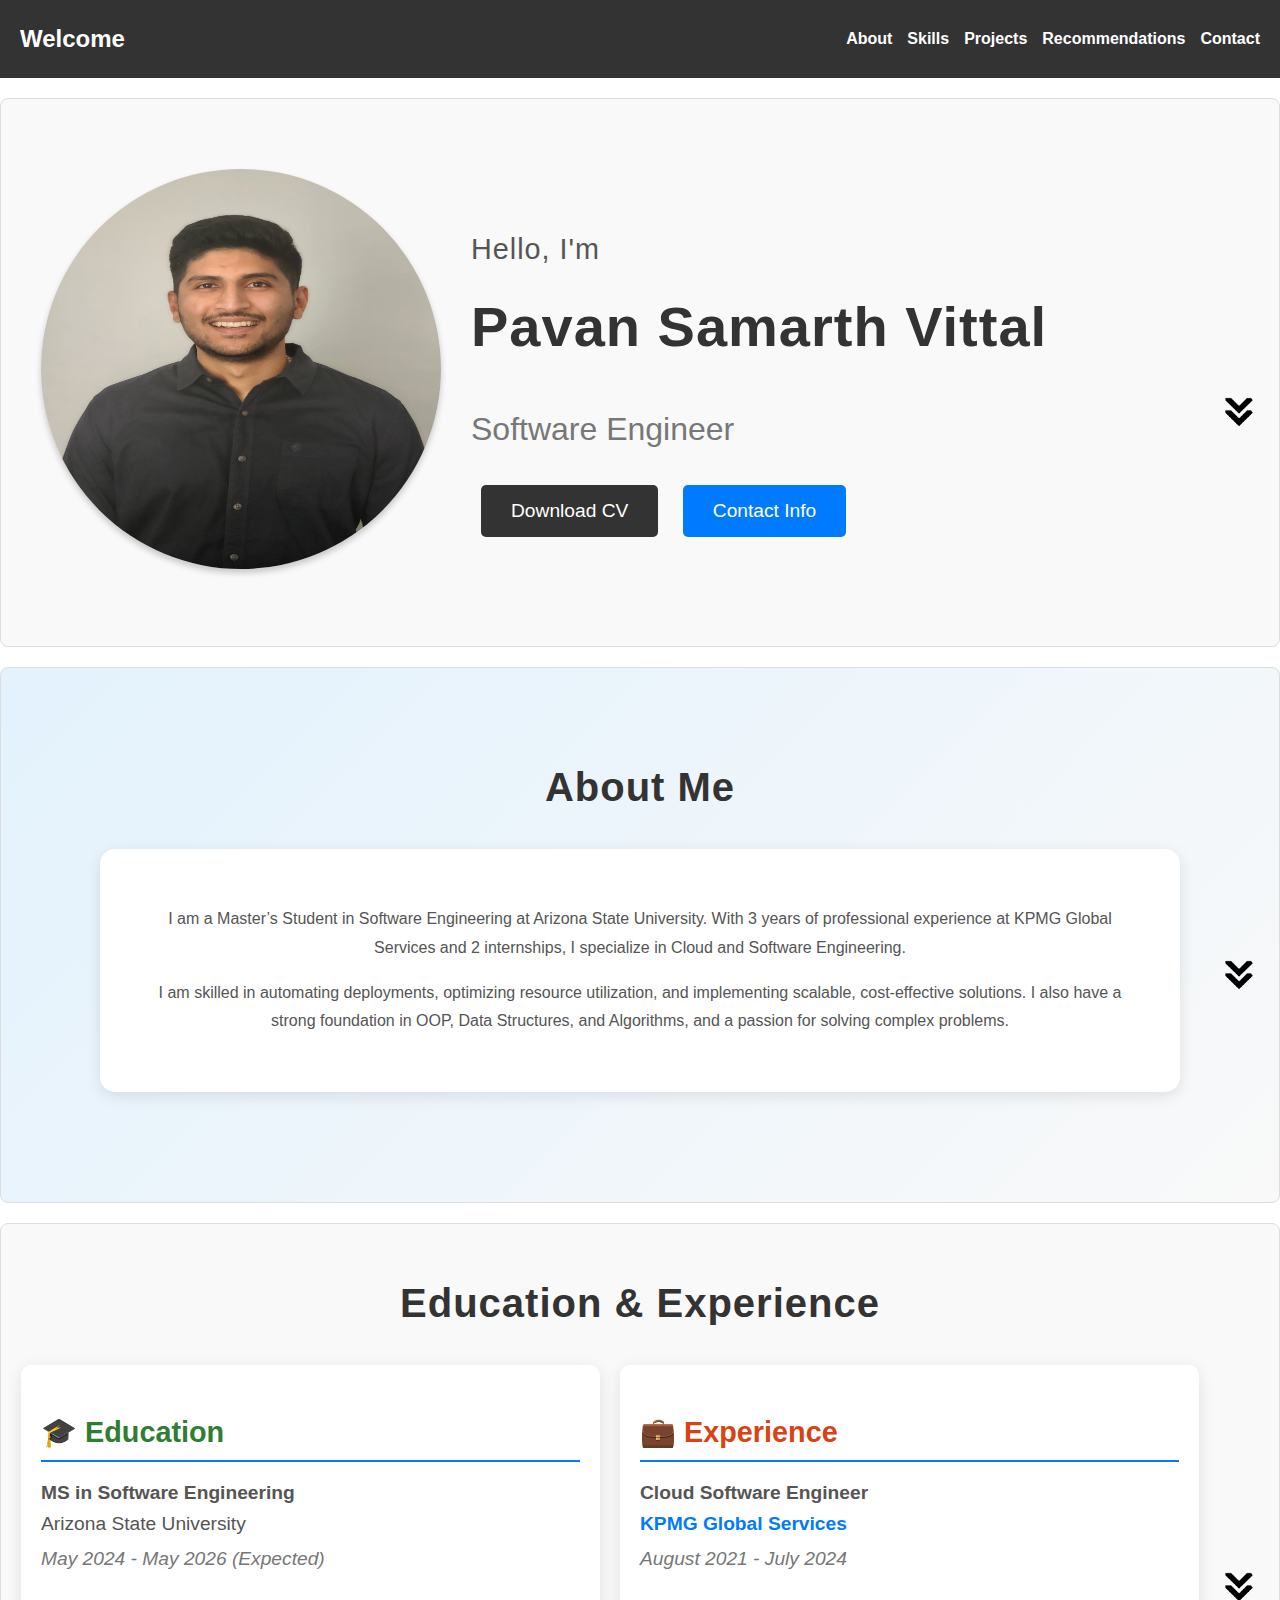
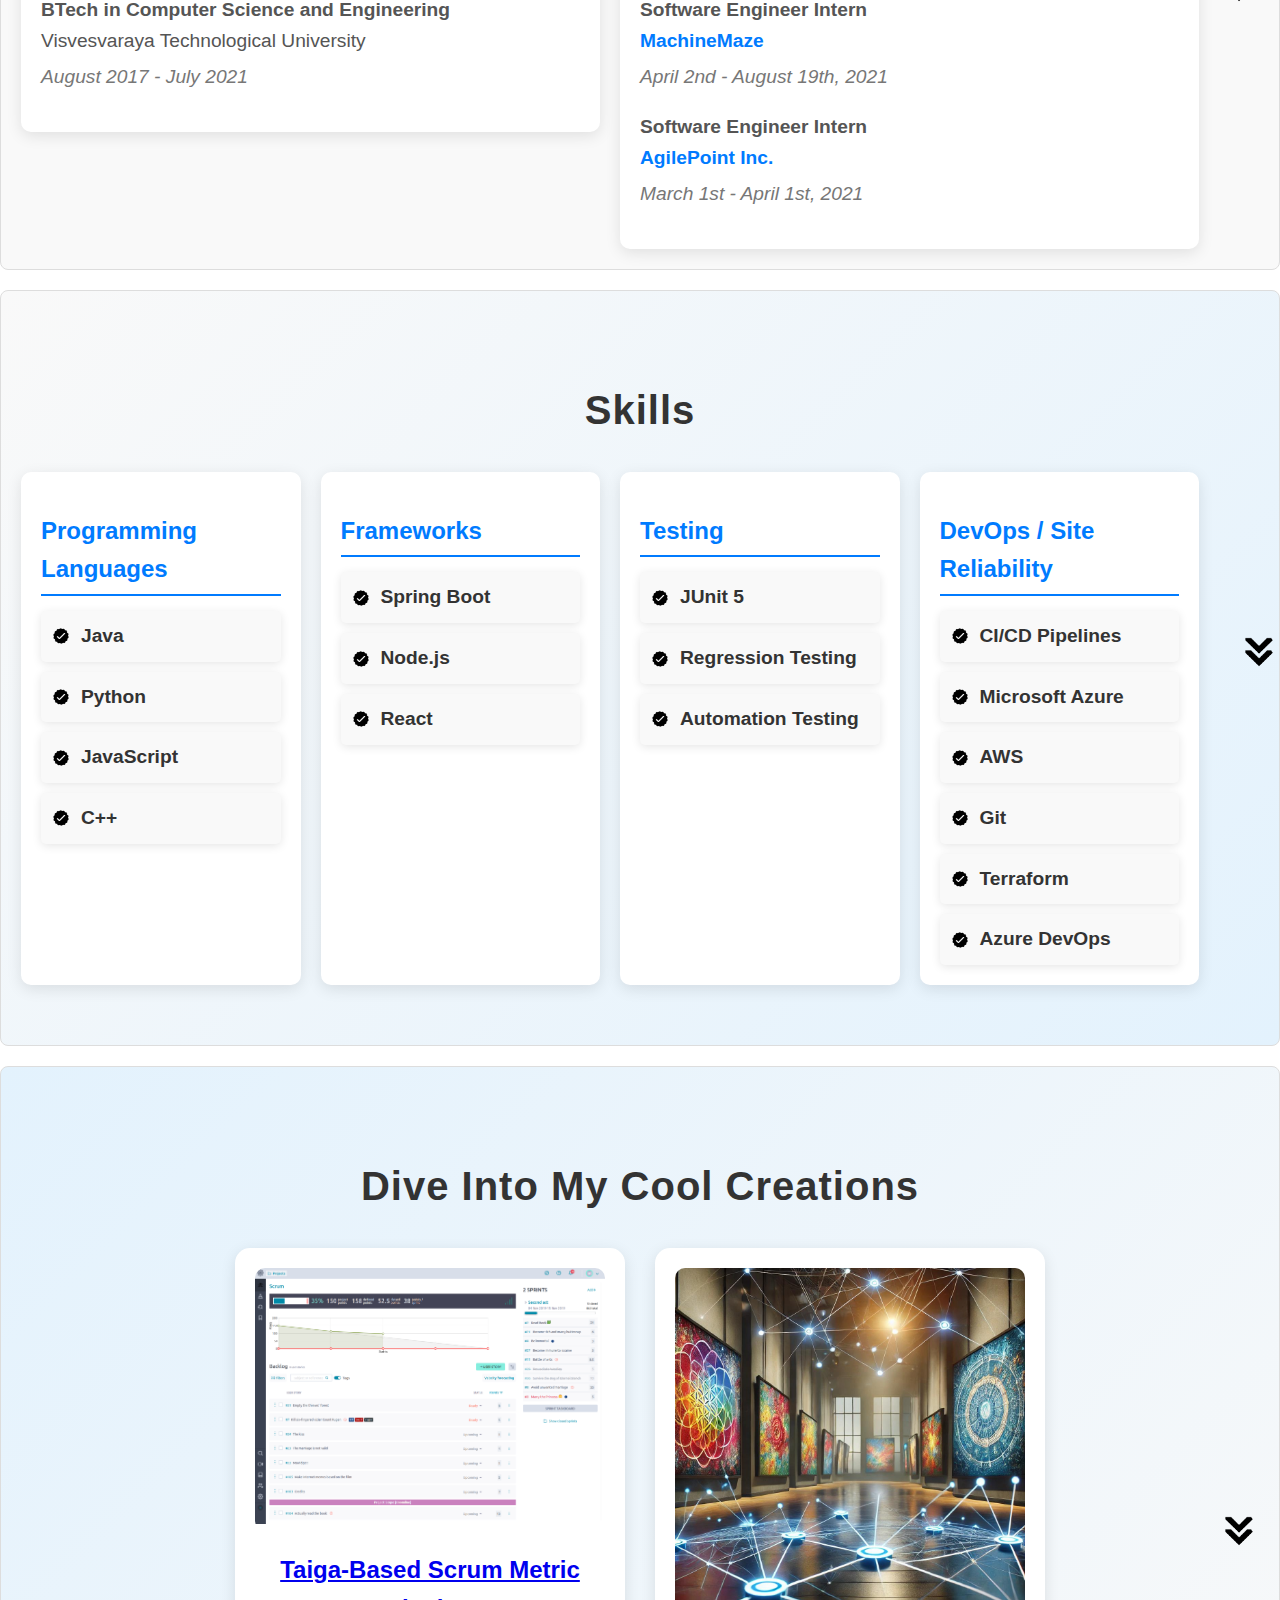
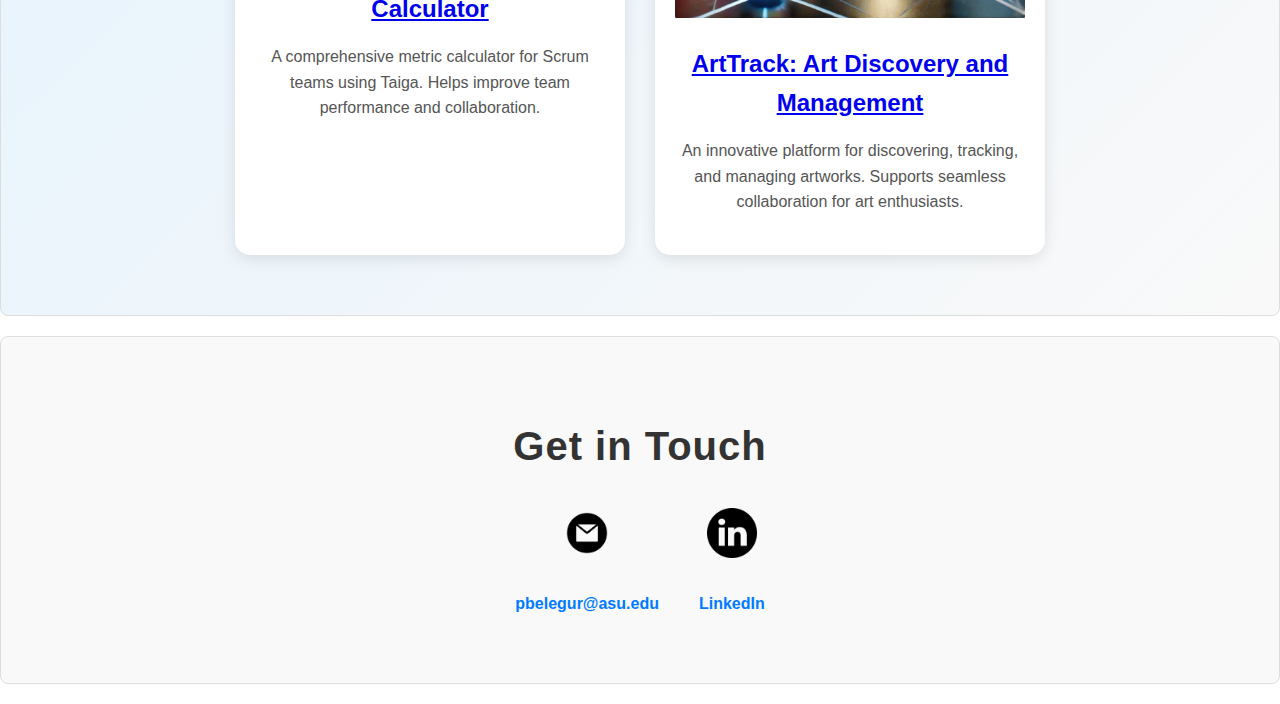
<file: index.html>
<!DOCTYPE html>
<html lang="en">
<head>
    <meta charset="UTF-8">
    <meta name="viewport" content="width=device-width, initial-scale=1.0">
    <title>Pavan Samarth Vittal Portfolio</title>
    <link rel="stylesheet" href="style.css">
</head>
<body>
    <nav id="desktop-nav">
        <div class="logo">Welcome</div>
        <ul class="nav-links">
            <li><a href="#about">About</a></li>
            <li><a href="#experience">Skills</a></li>
            <li><a href="#projects">Projects</a></li>
            <li><a href="#recommendations" id="recommendations-link">Recommendations</a></li>
            <li><a href="#contact">Contact</a></li>
        </ul>
    </nav>

    <section id="profile" class="section">
        <div class="profile-container">
            <div class="profile-photo">
                <img src="./assets/circle.jpeg" alt="Pavan Samarth Vittal Profile Picture">
            </div>
            <div class="profile-details">
                <p class="section__text__p1">Hello, I'm</p>
                <h1 class="title">Pavan Samarth Vittal</h1>
                <p class="section__text__p2">Software Engineer</p>
                <div class="btn-container">
                    <button class="btn btn-color-2" onclick="window.open('./assets/Pavan_resume.pdf')">Download CV</button>
                    <button class="btn btn-color-1" onclick="location.href='#contact'">Contact Info</button>
                </div>
            </div>
        </div>
        <img src="./assets/arrow.png" alt="icon arrow"
            onclick="location.href='#about'" class="icon arrow">
    </section>

<!-- About Me Section -->
<section id="about" class="section">
    <h1 class="section-title">About Me</h1>
    <div class="about-content-box">
        <p>
            I am a Master’s Student in Software Engineering at Arizona State University. 
            With 3 years of professional experience at KPMG Global Services and 2 internships, I specialize in Cloud and Software Engineering.
        </p>
        <p>
            I am skilled in automating deployments, optimizing resource utilization, and implementing scalable, cost-effective solutions. 
            I also have a strong foundation in OOP, Data Structures, and Algorithms, and a passion for solving complex problems.
        </p>
    </div>
    <img src="./assets/arrow.png" alt="icon arrow"
        onclick="scrollToSection('education-experience')" class="icon arrow">
    </button>

</section>

<!-- Education and Experience Section -->
<section id="education-experience" class="section">
    <h1 class="section-title">Education & Experience</h1>
    <div class="edu-exp-container">
        <!-- Education Section -->
        <div class="about-box education">
            <h2>🎓 Education</h2>
            <ul>
                <li>
                    <strong>MS in Software Engineering</strong><br>
                    Arizona State University<br>
                    <em>May 2024 - May 2026 (Expected)</em>
                </li>
                <li>
                    <strong>BTech in Computer Science and Engineering</strong><br>
                    Visvesvaraya Technological University<br>
                    <em>August 2017 - July 2021</em>
                </li>
            </ul>
        </div>
        <!-- Experience Section -->
        <div class="about-box experience">
            <h2>💼 Experience</h2>
            <ul>
                <li>
                    <strong>Cloud Software Engineer</strong><br>
                    <a href="https://kpmg.com/in/en/services/advisory/consulting/business-consulting/digital-engineering-and-quality/devops-consulting-services.html" target="_blank">KPMG Global Services</a><br>
                    <em>August 2021 - July 2024</em>
                </li>
                <li>
                    <strong>Software Engineer Intern</strong><br>
                    <a href="https://machinemaze.com/" target="_blank">MachineMaze</a><br>
                    <em>April 2nd - August 19th, 2021</em>
                </li>
                <li>
                    <strong>Software Engineer Intern</strong><br>
                    <a href="https://www.agilepoint.com/" target="_blank">AgilePoint Inc.</a><br>
                    <em>March 1st - April 1st, 2021</em>
                </li>
            </ul>
        </div>
    </div>
    <!-- Move button outside the edu-exp-container -->
    <img src="./assets/arrow.png" alt="icon arrow"
        onclick="location.href='#experience'" class="icon arrow">
</section>


    <section id="experience" class="section">
        <!-- <p class="section__text__p1">Cool Stuff I have learnt till now</p> -->
        <h1 class="section-title">Skills</h1>
        <div class="experience-details-container">
            <!-- Programming Languages -->
            <div class="details-container">
                <h2 class="experience-sub-title">Programming Languages</h2>
                <div class="article-container">
                    <article>
                        <img src="./assets/checkmark.png" alt="Experience icon" class="icon">
                        <h3>Java</h3>
                    </article>
                    <article>
                        <img src="./assets/checkmark.png" alt="Experience icon" class="icon">
                        <h3>Python</h3>
                    </article>
                    <article>
                        <img src="./assets/checkmark.png" alt="Experience icon" class="icon">
                        <h3>JavaScript</h3>
                    </article>
                    <article>
                        <img src="./assets/checkmark.png" alt="Experience icon" class="icon">
                        <h3>C++</h3>
                    </article>
                </div>
            </div>
            <!-- Frameworks -->
            <div class="details-container">
                <h2 class="experience-sub-title">Frameworks</h2>
                <div class="article-container">
                    <article>
                        <img src="./assets/checkmark.png" alt="Experience icon" class="icon">
                        <h3>Spring Boot</h3>
                    </article>
                    <article>
                        <img src="./assets/checkmark.png" alt="Experience icon" class="icon">
                        <h3>Node.js</h3>
                    </article>
                    <article>
                        <img src="./assets/checkmark.png" alt="Experience icon" class="icon">
                        <h3>React</h3>
                    </article>
                </div>
            </div>
            <!-- Testing -->
            <div class="details-container">
                <h2 class="experience-sub-title">Testing</h2>
                <div class="article-container">
                    <article>
                        <img src="./assets/checkmark.png" alt="Experience icon" class="icon">
                        <h3>JUnit 5</h3>
                    </article>
                    <article>
                        <img src="./assets/checkmark.png" alt="Experience icon" class="icon">
                        <h3>Regression Testing</h3>
                    </article>
                    <article>
                        <img src="./assets/checkmark.png" alt="Experience icon" class="icon">
                        <h3>Automation Testing</h3>
                    </article>
                </div>
            </div>
            <!-- DevOps / Site Reliability -->
            <div class="details-container">
                <h2 class="experience-sub-title">DevOps / Site Reliability</h2>
                <div class="article-container">
                    <article>
                        <img src="./assets/checkmark.png" alt="Experience icon" class="icon">
                        <h3>CI/CD Pipelines</h3>
                    </article>
                    <article>
                        <img src="./assets/checkmark.png" alt="Experience icon" class="icon">
                        <h3>Microsoft Azure</h3>
                    </article>
                    <article>
                        <img src="./assets/checkmark.png" alt="Experience icon" class="icon">
                        <h3>AWS</h3>
                    </article>
                    <article>
                        <img src="./assets/checkmark.png" alt="Experience icon" class="icon">
                        <h3>Git</h3>
                    </article>
                    <article>
                        <img src="./assets/checkmark.png" alt="Experience icon" class="icon">
                        <h3>Terraform</h3>
                    </article>
                    <article>
                        <img src="./assets/checkmark.png" alt="Experience icon" class="icon">
                        <h3>Azure DevOps</h3>
                    </article>
                </div>
            </div>
            <img src="./assets/arrow.png" alt="icon arrow"
                onclick="location.href='#projects'" class="icon-arrow-skills">
        </div>
    </section>
    
    <section id="projects" class="section">
        <h1 class="section-title">Dive Into My Cool Creations</h1>
        <div class="projects-container">
            <!-- Project 1 -->
            <div class="project-card">
                <div class="project-img-container">
                    <img
                        src="./assets/porject-1.png"
                        alt="Taiga-Based Scrum Metric Calculator"
                        class="project-img"
                    />
                </div>
                <h2 class="project-title">
                    <a href="https://github.com/SER515asu/ser515-maroons-404" target="_blank">
                        Taiga-Based Scrum Metric Calculator
                    </a>
                </h2>
                <p class="project-description">
                    A comprehensive metric calculator for Scrum teams using Taiga. Helps improve team performance and collaboration.
                </p>
            </div>
            <!-- Project 2 -->
            <div class="project-card">
                <div class="project-img-container">
                    <img
                        src="./assets/project-2.png"
                        alt="ArtTrack"
                        class="project-img"
                    />
                </div>
                <h2 class="project-title">
                    <a href="https://github.com/rachitkulkarni9/artTrack_Team15" target="_blank">
                        ArtTrack: Art Discovery and Management
                    </a>
                </h2>
                <p class="project-description">
                    An innovative platform for discovering, tracking, and managing artworks. Supports seamless collaboration for art enthusiasts.
                </p>
            </div>
        </div>
        <img src="./assets/arrow.png" alt="icon arrow"
            onclick="location.href='#contact'" class="icon arrow">
    </section>
    

    <section id="recommendations" class="hidden">
        <div class="recommendations-header">
            <h1>Recommendations</h1>
            <p>
                I am deeply grateful for the feedback and recommendations shared by my colleagues and mentors. 
                Their words reflect the collaborative and impactful experiences we've shared. 
            </p>
            <a href="https://www.linkedin.com/in/pavan-samarth/details/recommendations/?detailScreenTabIndex=0" 
               target="_blank" class="linkedin-link">View Recommendations on LinkedIn</a>
        </div>
        <div class="recommendation-extended-container">
            <div class="recommendation-card">
                <h3>Divya Shetty</h3>
                <p>Assistant Manager | Cloud Engineering | Automating Infrastructure, CICD | AWS, Azure</p>
                <p class="recommendation-date">August 4, 2024</p>
                <p class="recommendation-text">
                    Joining our team as a fresh graduate, Pavan demonstrated remarkable growth and potential, quickly becoming a key contributor. He developed a strong understanding of cloud platforms such as Azure and made significant contributions to our DevOps processes. Notably, Pavan excelled in stakeholder communication and his proactive attitude and willingness to tackle challenges had a substantial impact on our team's success. I highly recommend Pavan for any cloud and DevOps role, he will undoubtedly be a valuable asset to any team.
                </p>
                <a href="https://www.linkedin.com/in/divyashetty3092/" target="_blank" class="linkedin-link">View LinkedIn Profile</a>
            </div>
            <div class="recommendation-card">
                <h3>Prajwal Madhyastha</h3>
                <p>Cloud Engineering | KPMG</p>
                <p class="recommendation-date">July 30, 2024</p>
                <p class="recommendation-text">
                    I have had the pleasure of working with Pavan for over two and a half years, during which time he has consistently impressed me with his technical skills, dedication, and growth mindset. His positive attitude and collaborative spirit make him a pleasure to work with.
                </p>
                <a href="https://www.linkedin.com/in/prajwal-madhyastha-a205a5ba/" target="_blank" class="linkedin-link">View LinkedIn Profile</a>
            </div>
            <div class="recommendation-card">
                <h3>Sudhanshu Kumar</h3>
                <p>Senior DevOps Engineer at KPMG UK</p>
                <p class="recommendation-date">July 29, 2024</p>
                <p class="recommendation-text">
                    Pavan's ability to take independent charge of complex projects and drive them to successful completion is truly impressive. His dedication, coupled with his proactive attitude and willingness to go the extra mile, ensures that he always delivers high-quality results.
                </p>
                <a href="https://www.linkedin.com/in/sudhanshu-kumar-5604ab224/" target="_blank" class="linkedin-link">View LinkedIn Profile</a>
            </div>
            <div class="recommendation-card">
                <h3>Manisha Naik</h3>
                <p>AWS/Azure DevOps Engineer | Agile Project Management | FinOps</p>
                <p class="recommendation-date">July 27, 2024</p>
                <p class="recommendation-text">
                    It's not often that you come across someone who is both creative and determined, but that's exactly what you'll find in Pavan. I am glad to have worked with him and highly recommend him to potential employers.
                </p>
                <a href="https://www.linkedin.com/in/manisha-naik-09b69215a/" target="_blank" class="linkedin-link">View LinkedIn Profile</a>
            </div>
            <div class="recommendation-card">
                <h3>Nadia Rowbotham</h3>
                <p>Senior DevOps Engineer</p>
                <p class="recommendation-date">July 24, 2024</p>
                <p class="recommendation-text">
                    Pavan is a skilled DevOps engineer with expertise in Terraform, CI/CD, and Azure. Pavan's technical skills, work ethic, and ability to teach make him an invaluable asset to any team.
                </p>
                <a href="https://www.linkedin.com/in/nadiarowbotham/" target="_blank" class="linkedin-link">View LinkedIn Profile</a>
            </div>
        </div>
        <img src="./assets/arrow.png" alt="icon arrow"
            onclick="location.href='#contact'" class="icon arrow">
    </section>
    
    <section id="contact" class="section">
        <h1 class="section-title">Get in Touch</h1>
        <div class="contact-container">
            <div class="contact-item">
                <img src="./assets/email.png" alt="Email Icon">
                <p>
                    <a href="https://mail.google.com/mail/?view=cm&fs=1&to=pbelegur@asu.edu" target="_blank">
                        pbelegur@asu.edu
                    </a>
                </p>
            </div>
            <div class="contact-item">
                <img src="./assets/linkedin.png" alt="LinkedIn Icon">
                <p><a href="https://www.linkedin.com/in/pavan-samarth/">LinkedIn</a></p>
            </div>
        </div>
    </section>
    <script src="script.js"></script>
</body>
</html>
</file>
<file: style.css>
/* General Reset */
body {
    margin: 0;
    padding: 0;
    font-family: Arial, sans-serif;
    line-height: 1.6;
}

nav {
    display: flex;
    justify-content: space-between;
    align-items: center;
    background-color: #333;
    color: white;
    padding: 10px 20px;
    position: sticky;
    top: 0;
    z-index: 1000;
}

.logo {
    font-size: 1.5em;
    font-weight: bold;
}

.nav-links {
    list-style: none;
    display: flex;
    gap: 15px;
}

.nav-links li a {
    color: white;
    text-decoration: none;
    font-weight: bold;
    transition: color 0.3s;
}

.nav-links li a:hover {
    color: #00bcd4;
}

/* Profile Section */
.profile-container {
    display: flex;
    align-items: center;
    padding: 50px 20px;
    background: #f9f9f9;
}

.profile-photo img {
    width: 400px;
    height: 400px;
    border-radius: 50%;
    margin-right: 30px;
    box-shadow: 0 4px 6px rgba(0, 0, 0, 0.2);
}

.profile-details {
    flex: 1;
}

.profile-details p.section__text__p1 {
    font-size: 1.8em;
    color: #555;
    margin-bottom: 10px;
}

.section-title {
    font-size: 2.5rem; /* Same font size as Education & Experience */
    font-weight: bold; /* Ensure boldness matches */
    color: #333; /* Same color for all titles */
    text-align: center; /* Center alignment */
    margin-bottom: 20px;
}

.profile-details h1.title {
    font-size: 3.5em;
    margin: 10px 0;
    color: #333;
}

.profile-details p.section__text__p2 {
    font-size: 2em;
    color: #777;
    margin-bottom: 20px;
}

.btn-container .btn {
    margin: 10px;
    padding: 15px 30px;
    border: none;
    border-radius: 5px;
    font-size: 1.2em;
    cursor: pointer;
    transition: background 0.3s;
}

.btn-color-1 {
    background-color: #007bff;
    color: white;
}

.btn-color-2 {
    background-color: #333;
    color: white;
}

.btn-color-1:hover, .btn-color-2:hover {
    opacity: 0.8;
}

/* About Me Section */
#about {
    padding: 60px 20px;
    background: linear-gradient(135deg, #e3f2fd, #f9f9f9);
}

.section-title {
    text-align: center;
    font-size: 2.5em;
    color: #333;
    margin-bottom: 30px;
    font-weight: bold;
    letter-spacing: 1px;
}

/* About Content Box */
.about-content-box {
    background: #fff;
    padding: 40px; /* Increased padding for more content space */
    border-radius: 15px;
    box-shadow: 0 4px 15px rgba(0, 0, 0, 0.1);
    margin-bottom: 50px;
    line-height: 1.8;
    color: #555;
    max-width: 1000px; /* Wider box */
    height: auto; /* Flexible height */
    margin-left: auto;
    margin-right: auto;
    text-align: center;
}

/* About Grid */
.about-grid {
    display: flex;
    gap: 40px; /* Increased gap for better spacing */
    justify-content: center;
    align-items: flex-start;
    flex-wrap: wrap;
}

/* Education and Experience Boxes */
.about-box {
    flex: 1; /* Equal size for both boxes */
    background: #ffffff;
    padding: 20px;
    border-radius: 10px;
    box-shadow: 0 4px 15px rgba(0, 0, 0, 0.1);
}

.about-box h2 {
    font-size: 1.8em;
    color: #333;
    margin-bottom: 10px;
    border-bottom: 2px solid #007bff;
    padding-bottom: 5px;
}

.experience-section {
    display: flex; /* Enables flexbox layout */
    align-items: center; /* Aligns the box and button vertically */
    justify-content: flex-start; /* Aligns items to the left */
    position: relative; /* Ensures the button is positioned relative to the container */
}

.edu-exp-container {
    display: flex; /* Align education and experience side by side */
    align-items: flex-start; /* Align at the top */
    gap: 20px; /* Remove space between the boxes */
    position: relative; /* For placing the button properly */
    margin-right: 60px;
}

.about-box ul {
    list-style: none;
    padding: 0;
}

.about-box li {
    font-size: 1.2em;
    color: #555;
    margin-bottom: 20px;
}

.about-box a {
    color: #007bff;
    text-decoration: none;
    font-weight: bold;
    transition: color 0.3s ease;
}

.about-box a:hover {
    color: #0056b3;
}

.about-box em {
    font-style: italic;
    color: #777;
    display: block;
    margin-top: 5px;
}

/* Education and Experience Specific Styles */
.about-box.education h2 {
    color: #2e7d32;
}

.about-box.experience h2 {
    color: #d84315;
}


/* Skills Section */
/* Skills Section */
#experience {
    padding: 60px 20px;
    background: linear-gradient(135deg, #f9f9f9, #e3f2fd);
    text-align: center;
}

.section__text__p1 {
    font-size: 1.5em;
    color: #555;
    margin-bottom: 10px;
    letter-spacing: 1px;
}

.title {
    font-size: 2.5em;
    color: #333;
    margin-bottom: 40px;
    font-weight: bold;
    letter-spacing: 1px;
}

/* Experience Details Container */
.experience-details-container {
    display: flex;
    flex-wrap: wrap;
    gap: 20px; /* Space between boxes */
    position: relative; /* Ensures the arrow is positioned relative to this container */
    padding-right: 60px; /* Space for the arrow on the right */
}

.details-container {
    flex: 1 1 calc(25% - 20px); /* Adjusts size to fit the layout */
    background: #ffffff;
    padding: 20px;
    border-radius: 10px;
    box-shadow: 0 4px 15px rgba(0, 0, 0, 0.1);
    position: relative;
}

.experience-sub-title {
    font-size: 1.8em;
    color: #007bff;
    margin-bottom: 15px;
    border-bottom: 2px solid #007bff;
    padding-bottom: 5px;
    text-align: left;
}

/* Articles (Skills) */
/* Skills Section */
#experience {
    padding: 60px 20px;
    background: linear-gradient(135deg, #f9f9f9, #e3f2fd);
    text-align: center;
}

.section__text__p1 {
    font-size: 1.5em;
    color: #555;
    margin-bottom: 20px;
    letter-spacing: 1px;
}

.experience-details-container {
    display: flex; /* Use flexbox for horizontal alignment */
    flex-wrap: wrap; /* Wrap items on smaller screens */
    gap: 20px; /* Space between columns */
    justify-content: center; /* Center-align the content */
    margin-top: 30px;
}

/* Individual Skill Categories */
.details-container {
    background: #ffffff;
    padding: 20px;
    border-radius: 10px;
    box-shadow: 0 4px 15px rgba(0, 0, 0, 0.1);
    flex: 1 1 calc(20% - 20px); /* Responsive sizing for five items */
    max-width: 300px; /* Limit width for better design */
    text-align: left;
}

.experience-sub-title {
    font-size: 1.5em;
    color: #007bff;
    margin-bottom: 15px;
    border-bottom: 2px solid #007bff;
    padding-bottom: 5px;
}

/* Articles (Skills) */
.article-container {
    display: flex;
    flex-direction: column;
    gap: 10px;
    margin-top: 15px;
}

article {
    display: flex;
    align-items: center;
    gap: 10px;
    padding: 10px;
    background: #f9f9f9;
    border-radius: 5px;
    box-shadow: 0 2px 10px rgba(0, 0, 0, 0.1);
}

article h3 {
    font-size: 1.2em;
    color: #333;
    margin: 0;
}

article img.icon {
    width: 20px;
    height: 20px;
}

/* Arrow Icon */
.icon.arrow {
    margin-top: 40px;
    width: 30px;
    height: 30px;
    cursor: pointer;
    transition: transform 0.3s ease;
}

.icon.arrow:hover {
    transform: translateY(-5px);
}


/* Recommendations Section */
#recommendations {
    padding: 50px 20px;
    background: linear-gradient(120deg, #f0f8ff, #e6f7ff);
    text-align: center;
    border-radius: 12px;
    box-shadow: 0 4px 10px rgba(0, 0, 0, 0.1);
    margin: 20px auto;
    max-width: 800px;
}

#recommendations h1 {
    font-size: 2.5em;
    font-weight: bold;
    color: #333;
    margin-bottom: 20px;
    letter-spacing: 1px;
}

#recommendations p {
    font-size: 1.2em;
    line-height: 1.8;
    color: #555;
    margin-bottom: 20px;
}

.hidden {
    display: none;
}

.visible {
    display: block;
}

.recommendation-extended-container {
    display: flex;
    flex-wrap: wrap;
    justify-content: space-around;
    gap: 20px;
}

.recommendation-card {
    background: #ffffff;
    box-shadow: 0 4px 6px rgba(0, 0, 0, 0.1);
    border-radius: 8px;
    padding: 20px;
    max-width: 300px;
    flex: 1 1 calc(33% - 20px);
    text-align: center;
}

.recommendation-card h3 {
    font-size: 1.5em;
    color: #007bff;
    margin-bottom: 10px;
}

.recommendation-card p {
    margin: 10px 0;
    color: #555;
    font-size: 0.95em;
}

.recommendation-date {
    font-style: italic;
    color: #777;
    font-size: 0.9em;
}

.recommendation-text {
    margin-top: 15px;
    font-size: 0.95em;
    line-height: 1.6;
    color: #333;
}

.linkedin-link {
    font-size: 1.2em;
    color: #007bff;
    text-decoration: none;
    font-weight: bold;
    transition: color 0.3s, text-shadow 0.3s;
}

.linkedin-link:hover {
    color: #0056b3;
    text-shadow: 0 0 5px rgba(0, 91, 187, 0.8);
}

/* Projects Section */
#projects {
    padding: 60px 20px;
    background: linear-gradient(135deg, #e3f2fd, #f9f9f9);
    text-align: center;
}

.section__text__p1 {
    font-size: 1.5em;
    color: #555;
    margin-bottom: 20px;
    letter-spacing: 1px;
}

/* Projects Container */
.projects-container {
    display: flex;
    flex-wrap: wrap;
    justify-content: center;
    gap: 30px;
    margin-top: 30px;
}

/* Project Cards */
.project-card {
    background: #ffffff;
    border-radius: 15px;
    box-shadow: 0 4px 15px rgba(0, 0, 0, 0.1);
    padding: 20px;
    max-width: 350px;
    text-align: center;
    transition: transform 0.3s ease, box-shadow 0.3s ease;
}

.project-card:hover {
    transform: translateY(-10px);
    box-shadow: 0 8px 20px rgba(0, 0, 0, 0.2);
}

/* Project Image */
.project-img-container {
    overflow: hidden;
    border-radius: 10px;
    margin-bottom: 15px;
}

.project-img {
    width: 100%;
    height: auto;
    transition: transform 0.3s ease;
}

.project-card:hover .project-img {
    transform: scale(1.05);
}

/* Project Title */
.project-title {
    font-size: 1.5em;
    color: #007bff;
    margin-bottom: 10px;
    font-weight: bold;
}

/* Project Description */
.project-description {
    font-size: 1em;
    color: #555;
    margin-bottom: 20px;
    line-height: 1.6;
}

/* Project Button */
.project-btn {
    font-size: 1em;
    padding: 10px 20px;
    border: none;
    border-radius: 5px;
    background: #007bff;
    color: #ffffff;
    cursor: pointer;
    transition: background 0.3s ease, transform 0.3s ease;
}

.project-btn:hover {
    background: #0056b3;
    transform: translateY(-3px);
}


/* Contact Section */
#contact {
    padding: 50px 20px;
    background-color: #f9f9f9;
}

.contact-container {
    display: flex;
    justify-content: center;
    gap: 40px;
    flex-wrap: wrap;
}

.contact-item {
    text-align: center;
    max-width: 200px;
}

.contact-item img {
    width: 50px;
    height: 50px;
    margin-bottom: 10px;
}

.contact-item p {
    font-size: 1em;
    color: #333;
}

.contact-item a {
    text-decoration: none;
    color: #007bff;
    font-weight: bold;
    transition: color 0.3s;
}

.contact-item a:hover {
    color: #0056b3;
}

/* Footer Section */
footer {
    text-align: center;
    padding: 10px 20px;
    background: #333;
    color: white;
    font-size: 0.9em;
}

/* General section styling */
.section {
    position: relative; /* Allows absolute positioning of the button within the section */
    padding: 20px;
    margin: 20px 0;
    background-color: #f9f9f9;
    border: 1px solid #ddd;
    border-radius: 8px;
}

/* Arrow button styling */
.next-btn {
    position: absolute;
    right: 10px;
    top: 50%;
    transform: translateY(-50%);
    background: none;
    border: none;
    cursor: pointer;
    transition: transform 0.3s ease;
}

/* Arrow image styling */
.next-btn img {
    width: 30px; /* Adjusts the size of the arrow */
    height: auto; /* Maintains aspect ratio */
}

.next-btn:hover {
    transform: translateY(-50%) scale(1.1);
}

/* Hidden sections */
.hidden {
    display: none; /* Hides sections not currently visible */
}

.icon.arrow {
    position: absolute;
    top: 50%; /* Vertically centers the arrow */
    right: 20px; /* Places it slightly away from the right edge */
    transform: translateY(-50%); /* Centers the arrow vertically */
    width: 40px; /* Adjust size as needed */
    height: auto; /* Maintains aspect ratio */
    cursor: pointer;
    transition: transform 0.3s ease;
}

.icon.arrow:hover {
    transform: translateY(-50%) scale(1.1); /* Adds a hover zoom effect */
}

.section {
    position: relative; /* Ensures the arrow is positioned relative to its section */
}

.icon-arrow-skills {
    position: absolute;
    top: 35%; /* Adjust this value to move it up */
    right: 0; /* Keep it aligned to the right edge */
    transform: translate(50%, -50%); /* Center it vertically while keeping it positioned correctly */
    width: 40px;
    height: auto;
    cursor: pointer;
    transition: transform 0.3s ease;
}

.icon-arrow-skills:hover {
    transform: translate(50%, -50%) scale(1.1); /* Adds a hover effect */
}
</file>
